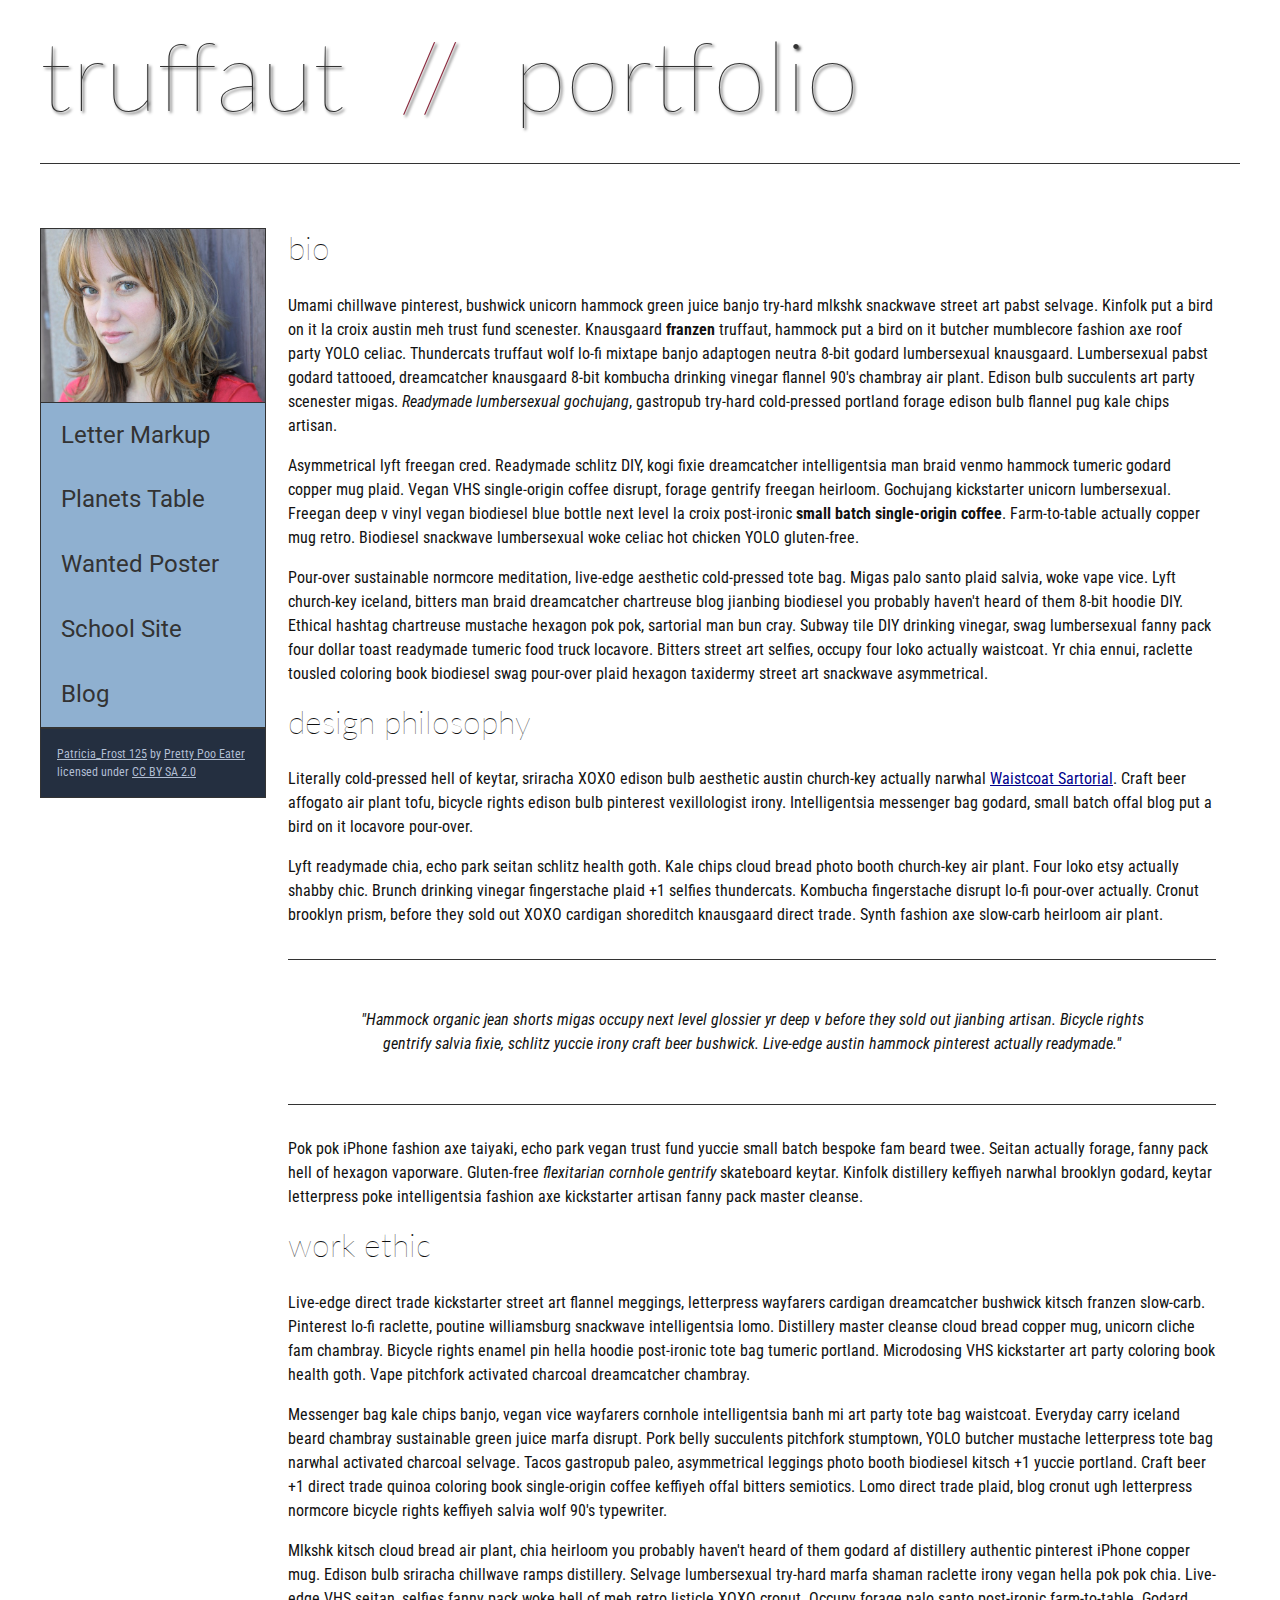
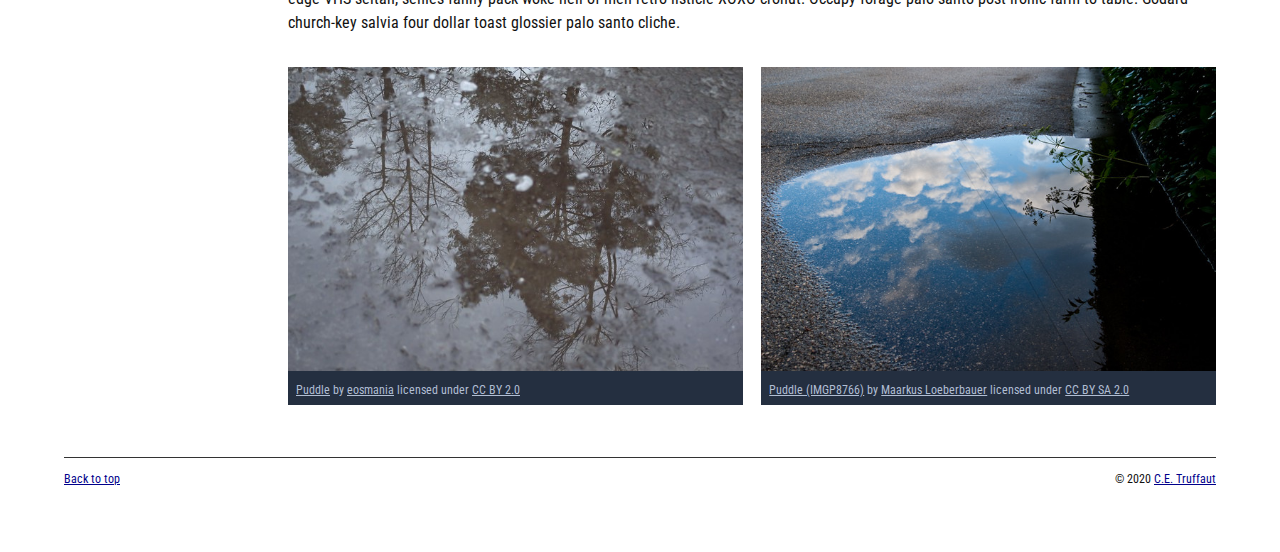
<file: index.html>
<!DOCTYPE html>
<html lang="en">
  <head>
    <meta charset="utf-8" />
    <meta name="viewport" content="width=device-width, initial-scale=1.0" />
    <meta name="author" content="Aldair Sanchez" />
    <title>CE Truffaut | Web Developer</title>
    <link href="css/style.css" rel="stylesheet" type="text/css" />
  </head>

  <!-- DONE Add an id attribute with a value of "top" to the opening body tag. -->

  <body id="top">
    <!-- PAGE HEADER -->
    <!-- DONE Wrap the top level heading in a header element -->

    <header>
      <h1>truffaut&nbsp;&nbsp;<span>//</span>&nbsp;&nbsp;portfolio</h1>
    </header>

    <!-- NAVIGATION BAR -->
    <!-- DONE Wrap the unordered list of links in a nav element -->

    <!-- DONE Add the image "patricia-frost-125-edited-medium.jpg" right before the opening <ul> tag of the nav. Don't forget to include an alt attribute to provide a description of the image.-->
    <nav>
      <img
        src="images/patricia-frost-125-edited-medium.jpg"
        alt="portrait of Patricia Frost"
      />
      <ul>
        <li><a href="letter-markup">Letter Markup</a></li>
        <li><a href="planets-table">Planets Table</a></li>
        <li><a href="wanted-poster">Wanted Poster</a></li>
        <li><a href="school-site">School Site</a></li>
        <li><a href="blog">Blog</a></li>
      </ul>

      <!-- DONE Before the closing </nav> tag, use a single paragraph element to wrap the image attribution (links and text) below. -->

      <p>
        <a href="https://www.flickr.com/photos/littlelovemonster/2381213105/"
          >Patricia_Frost 125</a
        >
        by
        <a href="https://www.flickr.com/photos/littlelovemonster/"
          >Pretty Poo Eater</a
        >
        licensed under
        <a href="https://creativecommons.org/licenses/by-sa/2.0/legalcode"
          >CC BY SA 2.0</a
        >
      </p>
    </nav>

    <!-- MAIN CONTENT AREA -->

    <!-- DONE Wrap the remaining content - EXCEPT the last two paragraphs - in a main element. -->
    <main>
      <!-- SECTION -->

      <!-- DONE Add a section element and code its closing tag right before the closing </main> tag. -->
      <section>
        <!-- ARTICLE 1 -->

        <!-- DONE Create an article. This article should contain a second-level heading and three paragraphs. -->

        <article>
          <h2>bio</h2>
          <p>
            Umami chillwave pinterest, bushwick unicorn hammock green juice
            banjo try-hard mlkshk snackwave street art pabst selvage. Kinfolk
            put a bird on it la croix austin meh trust fund scenester.
            Knausgaard <strong>franzen</strong> truffaut, hammock put a bird on
            it butcher mumblecore fashion axe roof party YOLO celiac.
            Thundercats truffaut wolf lo-fi mixtape banjo adaptogen neutra 8-bit
            godard lumbersexual knausgaard. Lumbersexual pabst godard tattooed,
            dreamcatcher knausgaard 8-bit kombucha drinking vinegar flannel 90's
            chambray air plant. Edison bulb succulents art party scenester
            migas. <em>Readymade lumbersexual gochujang</em>, gastropub try-hard
            cold-pressed portland forage edison bulb flannel pug kale chips
            artisan.
          </p>

          <p>
            Asymmetrical lyft freegan cred. Readymade schlitz DIY, kogi fixie
            dreamcatcher intelligentsia man braid venmo hammock tumeric godard
            copper mug plaid. Vegan VHS single-origin coffee disrupt, forage
            gentrify freegan heirloom. Gochujang kickstarter unicorn
            lumbersexual. Freegan deep v vinyl vegan biodiesel blue bottle next
            level la croix post-ironic
            <strong>small batch single-origin coffee</strong>. Farm-to-table
            actually copper mug retro. Biodiesel snackwave lumbersexual woke
            celiac hot chicken YOLO gluten-free.
          </p>

          <p>
            Pour-over sustainable normcore meditation, live-edge aesthetic
            cold-pressed tote bag. Migas palo santo plaid salvia, woke vape
            vice. Lyft church-key iceland, bitters man braid dreamcatcher
            chartreuse blog jianbing biodiesel you probably haven't heard of
            them 8-bit hoodie DIY. Ethical hashtag chartreuse mustache hexagon
            pok pok, sartorial man bun cray. Subway tile DIY drinking vinegar,
            swag lumbersexual fanny pack four dollar toast readymade tumeric
            food truck locavore. Bitters street art selfies, occupy four loko
            actually waistcoat. Yr chia ennui, raclette tousled coloring book
            biodiesel swag pour-over plaid hexagon taxidermy street art
            snackwave asymmetrical.
          </p>
        </article>

        <!-- ARTICLE 2 -->

        <!-- DONE Create an article. This article should contain a second-level heading, three paragraphs, and a blockquote with a paragraph nested in it. -->

        <article>
          <h2>design philosophy</h2>
          <p>
            Literally cold-pressed hell of keytar, sriracha XOXO edison bulb
            aesthetic austin church-key actually narwhal
            <a
              href="docs/waistcoat-sartorial.pdf"
              download="waistcoat-sartorial"
              >Waistcoat Sartorial</a
            >. Craft beer affogato air plant tofu, bicycle rights edison bulb
            pinterest vexillologist irony. Intelligentsia messenger bag godard,
            small batch offal blog put a bird on it locavore pour-over.
          </p>
          <p>
            Lyft readymade chia, echo park seitan schlitz health goth. Kale
            chips cloud bread photo booth church-key air plant. Four loko etsy
            actually shabby chic. Brunch drinking vinegar fingerstache plaid +1
            selfies thundercats. Kombucha fingerstache disrupt lo-fi pour-over
            actually. Cronut brooklyn prism, before they sold out XOXO cardigan
            shoreditch knausgaard direct trade. Synth fashion axe slow-carb
            heirloom air plant.
          </p>

          <blockquote cite="http://example.com">
            <p>
              "Hammock organic jean shorts migas occupy next level glossier yr
              deep v before they sold out jianbing artisan. Bicycle rights
              gentrify salvia fixie, schlitz yuccie irony craft beer bushwick.
              Live-edge austin hammock pinterest actually readymade."
            </p>
          </blockquote>

          <p>
            Pok pok iPhone fashion axe taiyaki, echo park vegan trust fund
            yuccie small batch bespoke fam beard twee. Seitan actually forage,
            fanny pack hell of hexagon vaporware. Gluten-free
            <em>flexitarian cornhole gentrify</em> skateboard keytar. Kinfolk
            distillery keffiyeh narwhal brooklyn godard, keytar letterpress poke
            intelligentsia fashion axe kickstarter artisan fanny pack master
            cleanse.
          </p>
        </article>

        <!-- ARTICLE 3 -->

        <!-- Done Create an article. This article should contain a second-level heading and three paragraphs. -->

        <article>
          <h2>work ethic</h2>
          <p>
            Live-edge direct trade kickstarter street art flannel meggings,
            letterpress wayfarers cardigan dreamcatcher bushwick kitsch franzen
            slow-carb. Pinterest lo-fi raclette, poutine williamsburg snackwave
            intelligentsia lomo. Distillery master cleanse cloud bread copper
            mug, unicorn cliche fam chambray. Bicycle rights enamel pin hella
            hoodie post-ironic tote bag tumeric portland. Microdosing VHS
            kickstarter art party coloring book health goth. Vape pitchfork
            activated charcoal dreamcatcher chambray.
          </p>

          <p>
            Messenger bag kale chips banjo, vegan vice wayfarers cornhole
            intelligentsia banh mi art party tote bag waistcoat. Everyday carry
            iceland beard chambray sustainable green juice marfa disrupt. Pork
            belly succulents pitchfork stumptown, YOLO butcher mustache
            letterpress tote bag narwhal activated charcoal selvage. Tacos
            gastropub paleo, asymmetrical leggings photo booth biodiesel kitsch
            +1 yuccie portland. Craft beer +1 direct trade quinoa coloring book
            single-origin coffee keffiyeh offal bitters semiotics. Lomo direct
            trade plaid, blog cronut ugh letterpress normcore bicycle rights
            keffiyeh salvia wolf 90's typewriter.
          </p>

          <p>
            Mlkshk kitsch cloud bread air plant, chia heirloom you probably
            haven't heard of them godard af distillery authentic pinterest
            iPhone copper mug. Edison bulb sriracha chillwave ramps distillery.
            Selvage lumbersexual try-hard marfa shaman raclette irony vegan
            hella pok pok chia. Live-edge VHS seitan, selfies fanny pack woke
            hell of meh retro listicle XOXO cronut. Occupy forage palo santo
            post-ironic farm-to-table. Godard church-key salvia four dollar
            toast glossier palo santo cliche.
          </p>
        </article>

        <!-- ASIDE -->

        <!-- DONE Create an image bar using an aside element. The aside element should contain two figures.-->

        <aside>
          <!-- FIGURE 1 -->

          <!-- DONE Create a figure and apply a class attribute to the opening tag with the value of "fig-1". This figure should contain an image and a figcaption. The figcaption should contain the image attribution (links and text below) imediately after the image. -->

          <figure class="fig-1">
            <!-- DONE Add the image "puddle-1-medium.jpg" to the figure. Don't forget to also include an alt attribute to provide a description of the image. -->
            <img src="images/puddle-1-medium.jpg" alt="a glorious puddle" />

            <!-- Done Use a single figcaption element to wrap the image attribution (text and links below). -->

            <figcaption>
              <a
                href="https://www.flickr.com/photos/eosmaiajohanna/16418452630/"
                >Puddle</a
              >
              by
              <a href="https://www.flickr.com/photos/eosmaiajohanna/"
                >eosmania</a
              >
              licensed under
              <a href="https://creativecommons.org/licenses/by/2.0/legalcode"
                >CC BY 2.0</a
              >
            </figcaption>
          </figure>

          <!-- FIGURE 2 -->

          <!-- DONE Create a figure and apply a class attribute to the opening tag with the value of "fig-2". -->

          <figure class="fig-2">
            <!-- Done Add the image "puddle-2-medium.jpg" to the figure. Don't forget to also include an alt attribute to provide a description of the image. -->
            <img
              src="images/puddle-2-medium.jpg"
              alt="a splashable hoppable puddle"
            />

            <!-- Done Use a single figcaption element to wrap the image attribution (text and links below). -->

            <figcaption>
              <a
                href="https://www.flickr.com/photos/markusloeberbauer/4699136830/"
                >Puddle (IMGP8766)</a
              >
              by
              <a href="https://www.flickr.com/photos/markusloeberbauer/"
                >Maarkus Loeberbauer</a
              >
              licensed under
              <a href="https://creativecommons.org/licenses/by-sa/2.0/legalcode"
                >CC BY SA 2.0</a
              >
            </figcaption>
          </figure>
        </aside>
      </section>
    </main>

    <!-- FOOTER -->

    <!-- DONE After the closing </main> tag, wrap the two remaining paragraphs in a footer element. -->

    <!-- DONE To the opening tag of the first paragraph in the footer, add a class attribute with the value of "return" -->

    <!-- DONE Create a link using the text "Back to top" that returns the user to the top of the page when clicked. -->

    <!-- DONE To the opening tag of the second paragraph in the footer, add a class attribute with the value of "copyright". -->

    <!-- DONE Using the text "C.E. Truffaut" create an email hyperlink for the email address "ce.truffaut@cwu.edu". -->

    <footer>
      <p class="return"><a href="#top">Back to top</a></p>
      <p class="copyright">
        &copy; 2020 <a href="mailto:ce.truffaut@cwu.edu">C.E. Truffaut</a>
      </p>
    </footer>
  </body>
</html>
</file>
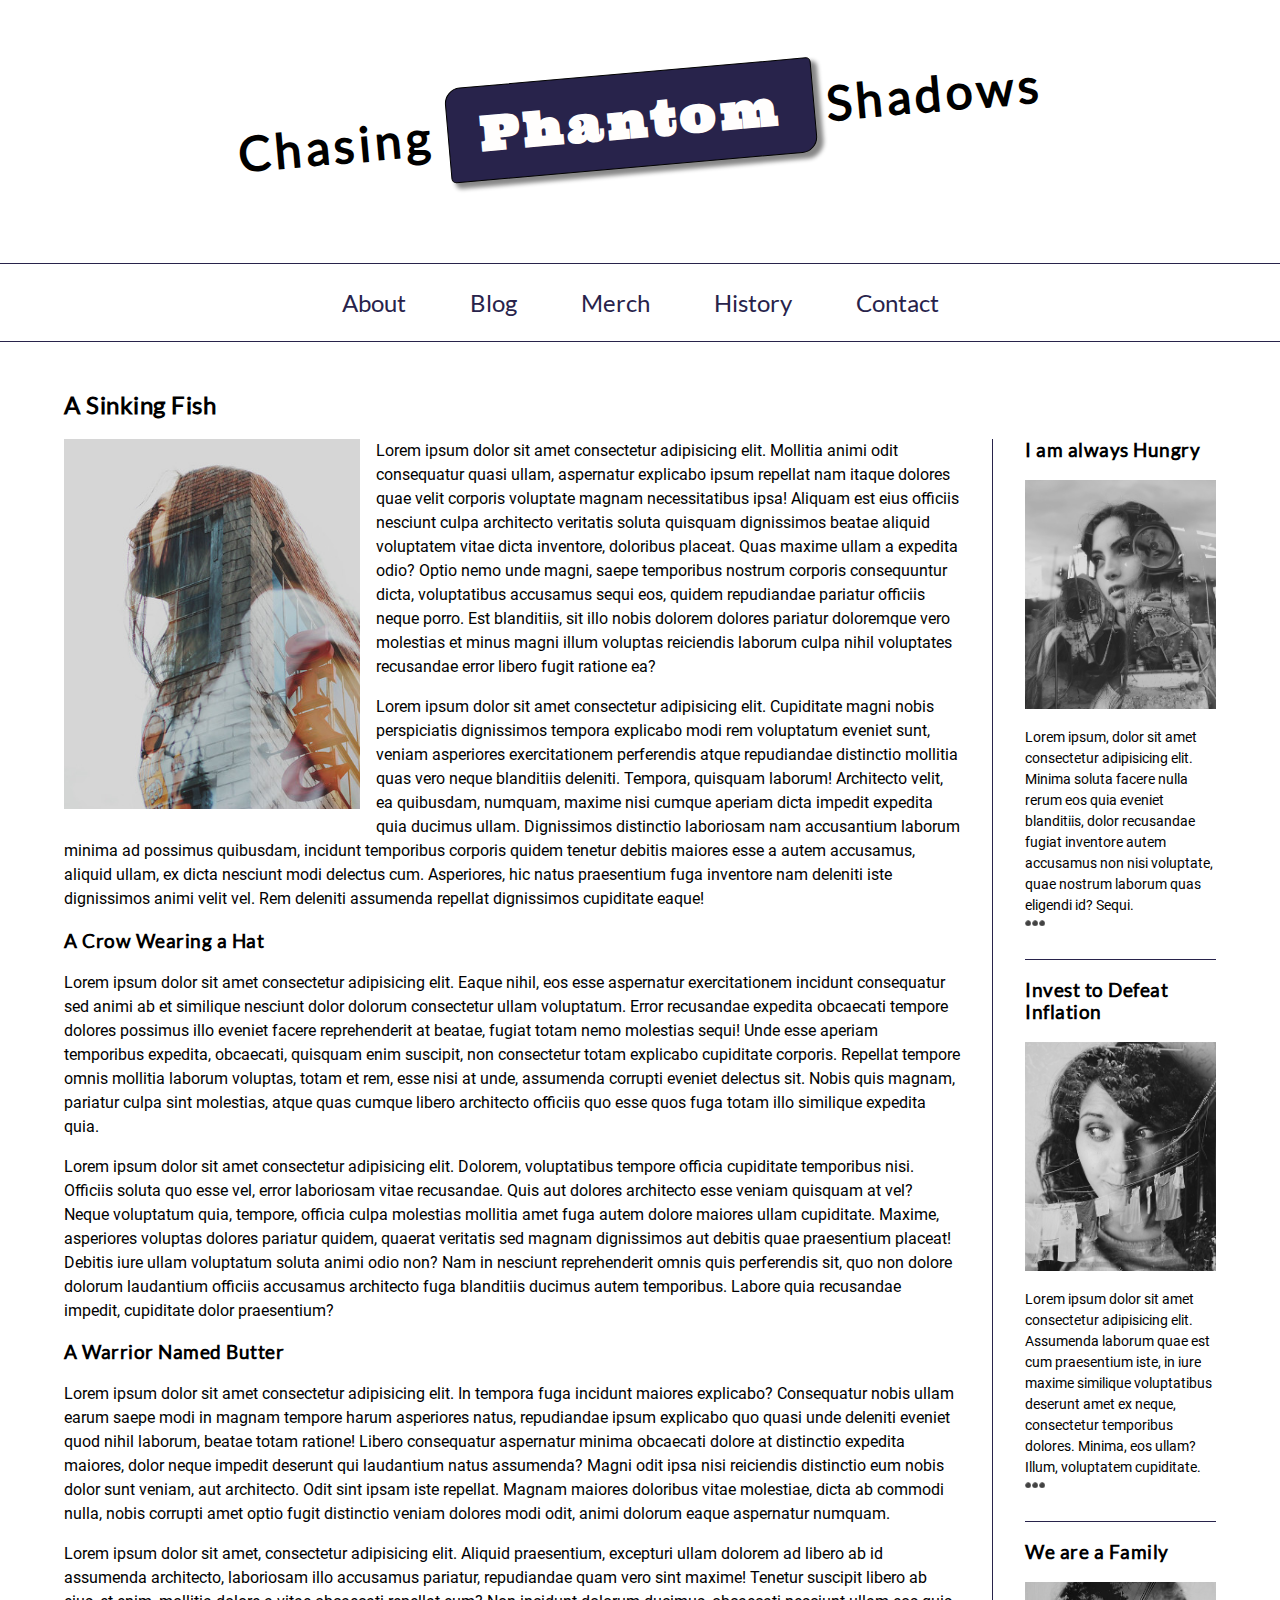
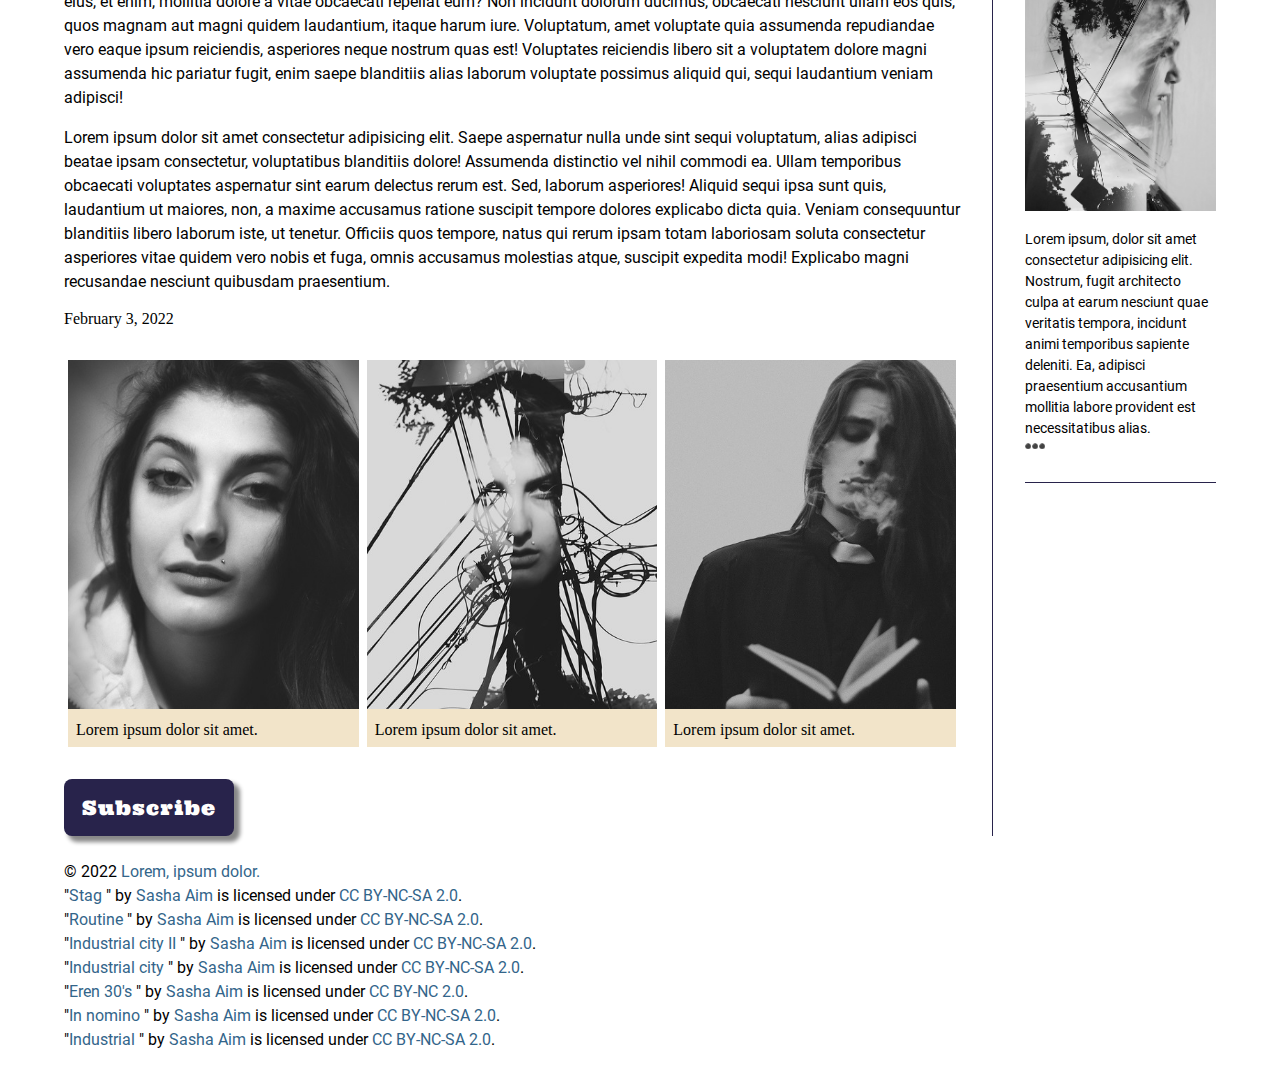
<file: blog/index.html>
<!DOCTYPE html>
<html lang="en">
  <head>
    <meta charset="utf-8" />
    <meta name="viewport" content="width=device-width, initial-scale=1.0" />

    <!-- Use a meta tag to designate yourself as the author of the page -->
    <meta name="author" content="Aldair Sanchez" />

    <!-- Give your page a title. -->
    <title>Alistaircase Enterprise</title>

    <!-- Add the link element to tell the browser what file to use for style information. -->
    <link rel="stylesheet" type="text/css" href="css/style.css" />
  </head>
  <body>
    <header>
      <!-- Add a level 1 heading to display three words. Use a span element to highlight the second word. Apply a class attribute with a value of "highlight" to the opening span tag. -->
      <h1>Chasing <span class="highlight">Phantom</span> Shadows</h1>
    </header>

    <!-- Add a navigation menu with five (5) links using the labels About, Blog, Merch, History, and Contact. Use the "#" symbol for your href values. -->
    <nav>
      <a href="#">About</a>
      <a href="#">Blog</a>
      <a href="#">Merch</a>
      <a href="#">History</a>
      <a href="#">Contact</a>
    </nav>

    <main>
      <!-- Add a level 2 heading -->
      <h2>A Sinking Fish</h2>

      <!-- Add a class attribute with a value of "main-section" to the opening section tag below. -->
      <section class="main-section">
        <article>
          <!-- Create a figure that contains one (1) image; then, add a class attribute with a value of "article-image" to the opening figure tag. -->
          <figure>
            <img
              class="article-image"
              src="images/stag.jpg"
              alt="A male looking above and a transparent background of a building named Stag edited on him."
            />
          </figure>

          <!-- After the closing figure tag, add two (2) paragraphs of text; then, add a level 3 heading. -->
          <p>
            Lorem ipsum dolor sit amet consectetur adipisicing elit. Mollitia
            animi odit consequatur quasi ullam, aspernatur explicabo ipsum
            repellat nam itaque dolores quae velit corporis voluptate magnam
            necessitatibus ipsa! Aliquam est eius officiis nesciunt culpa
            architecto veritatis soluta quisquam dignissimos beatae aliquid
            voluptatem vitae dicta inventore, doloribus placeat. Quas maxime
            ullam a expedita odio? Optio nemo unde magni, saepe temporibus
            nostrum corporis consequuntur dicta, voluptatibus accusamus sequi
            eos, quidem repudiandae pariatur officiis neque porro. Est
            blanditiis, sit illo nobis dolorem dolores pariatur doloremque vero
            molestias et minus magni illum voluptas reiciendis laborum culpa
            nihil voluptates recusandae error libero fugit ratione ea?
          </p>
          <p>
            Lorem ipsum dolor sit amet consectetur adipisicing elit. Cupiditate
            magni nobis perspiciatis dignissimos tempora explicabo modi rem
            voluptatum eveniet sunt, veniam asperiores exercitationem
            perferendis atque repudiandae distinctio mollitia quas vero neque
            blanditiis deleniti. Tempora, quisquam laborum! Architecto velit, ea
            quibusdam, numquam, maxime nisi cumque aperiam dicta impedit
            expedita quia ducimus ullam. Dignissimos distinctio laboriosam nam
            accusantium laborum minima ad possimus quibusdam, incidunt
            temporibus corporis quidem tenetur debitis maiores esse a autem
            accusamus, aliquid ullam, ex dicta nesciunt modi delectus cum.
            Asperiores, hic natus praesentium fuga inventore nam deleniti iste
            dignissimos animi velit vel. Rem deleniti assumenda repellat
            dignissimos cupiditate eaque!
          </p>
          <h3>A Crow Wearing a Hat</h3>
          <!-- After the closing heading tag, add two (2) additional paragrahs of text and another level 3 heading. -->
          <p>
            Lorem ipsum dolor sit amet consectetur adipisicing elit. Eaque
            nihil, eos esse aspernatur exercitationem incidunt consequatur sed
            animi ab et similique nesciunt dolor dolorum consectetur ullam
            voluptatum. Error recusandae expedita obcaecati tempore dolores
            possimus illo eveniet facere reprehenderit at beatae, fugiat totam
            nemo molestias sequi! Unde esse aperiam temporibus expedita,
            obcaecati, quisquam enim suscipit, non consectetur totam explicabo
            cupiditate corporis. Repellat tempore omnis mollitia laborum
            voluptas, totam et rem, esse nisi at unde, assumenda corrupti
            eveniet delectus sit. Nobis quis magnam, pariatur culpa sint
            molestias, atque quas cumque libero architecto officiis quo esse
            quos fuga totam illo similique expedita quia.
          </p>
          <p>
            Lorem ipsum dolor sit amet consectetur adipisicing elit. Dolorem,
            voluptatibus tempore officia cupiditate temporibus nisi. Officiis
            soluta quo esse vel, error laboriosam vitae recusandae. Quis aut
            dolores architecto esse veniam quisquam at vel? Neque voluptatum
            quia, tempore, officia culpa molestias mollitia amet fuga autem
            dolore maiores ullam cupiditate. Maxime, asperiores voluptas dolores
            pariatur quidem, quaerat veritatis sed magnam dignissimos aut
            debitis quae praesentium placeat! Debitis iure ullam voluptatum
            soluta animi odio non? Nam in nesciunt reprehenderit omnis quis
            perferendis sit, quo non dolore dolorum laudantium officiis
            accusamus architecto fuga blanditiis ducimus autem temporibus.
            Labore quia recusandae impedit, cupiditate dolor praesentium?
          </p>
          <h3>A Warrior Named Butter</h3>
          <!-- After the closing heading tag, add three (3) paragraphs of text. -->
          <p>
            Lorem ipsum dolor sit amet consectetur adipisicing elit. In tempora
            fuga incidunt maiores explicabo? Consequatur nobis ullam earum saepe
            modi in magnam tempore harum asperiores natus, repudiandae ipsum
            explicabo quo quasi unde deleniti eveniet quod nihil laborum, beatae
            totam ratione! Libero consequatur aspernatur minima obcaecati dolore
            at distinctio expedita maiores, dolor neque impedit deserunt qui
            laudantium natus assumenda? Magni odit ipsa nisi reiciendis
            distinctio eum nobis dolor sunt veniam, aut architecto. Odit sint
            ipsam iste repellat. Magnam maiores doloribus vitae molestiae, dicta
            ab commodi nulla, nobis corrupti amet optio fugit distinctio veniam
            dolores modi odit, animi dolorum eaque aspernatur numquam.
          </p>
          <p>
            Lorem ipsum dolor sit amet, consectetur adipisicing elit. Aliquid
            praesentium, excepturi ullam dolorem ad libero ab id assumenda
            architecto, laboriosam illo accusamus pariatur, repudiandae quam
            vero sint maxime! Tenetur suscipit libero ab eius, et enim, mollitia
            dolore a vitae obcaecati repellat eum? Non incidunt dolorum ducimus,
            obcaecati nesciunt ullam eos quis, quos magnam aut magni quidem
            laudantium, itaque harum iure. Voluptatum, amet voluptate quia
            assumenda repudiandae vero eaque ipsum reiciendis, asperiores neque
            nostrum quas est! Voluptates reiciendis libero sit a voluptatem
            dolore magni assumenda hic pariatur fugit, enim saepe blanditiis
            alias laborum voluptate possimus aliquid qui, sequi laudantium
            veniam adipisci!
          </p>
          <p>
            Lorem ipsum dolor sit amet consectetur adipisicing elit. Saepe
            aspernatur nulla unde sint sequi voluptatum, alias adipisci beatae
            ipsam consectetur, voluptatibus blanditiis dolore! Assumenda
            distinctio vel nihil commodi ea. Ullam temporibus obcaecati
            voluptates aspernatur sint earum delectus rerum est. Sed, laborum
            asperiores! Aliquid sequi ipsa sunt quis, laudantium ut maiores,
            non, a maxime accusamus ratione suscipit tempore dolores explicabo
            dicta quia. Veniam consequuntur blanditiis libero laborum iste, ut
            tenetur. Officiis quos tempore, natus qui rerum ipsam totam
            laboriosam soluta consectetur asperiores vitae quidem vero nobis et
            fuga, omnis accusamus molestias atque, suscipit expedita modi!
            Explicabo magni recusandae nesciunt quibusdam praesentium.
          </p>
          <!-- Use the time element with a datetime attribute to display a date after the last paragrpah is closed. -->
          <time datetime="2022-02-03">February 3, 2022</time>

          <!-- Add a class attribute with a value of "subsection" to the opening section tag below. -->
          <section class="subsection">
            <!-- Between the two section tags, create three (3) figures, each with one (1) image and one (1) figcaption. -->
            <figure>
              <img
                src="images/eren-30s.jpg"
                alt="A female who has her upper lip pierced."
              />
              <figcaption>Lorem ipsum dolor sit amet.</figcaption>
            </figure>
            <figure>
              <img
                src="images/industrial-city-2.jpg"
                alt="A female and a transparent background of a utility pole edited onto her body."
              />
              <figcaption>Lorem ipsum dolor sit amet.</figcaption>
            </figure>
            <figure>
              <img
                src="images/in-nomino.jpg"
                alt="A male dressed as a father from a church smoking a cigarette while reading a book."
              />
              <figcaption>Lorem ipsum dolor sit amet.</figcaption>
            </figure>
          </section>

          <!-- Create a Subscribe button between the closing section and closing article tags. -->
          <button>Subscribe</button>
        </article>
        <aside>
          <!-- Add a level 3 heading, followed by an image and a paragraph. -->
          <h3>I am always Hungry</h3>
          <img
            src="images/industrial.jpg"
            alt="A female looking to the left and a transparent background of industrial equipment edited on her."
          />
          <p>
            Lorem ipsum, dolor sit amet consectetur adipisicing elit. Minima
            soluta facere nulla rerum eos quia eveniet blanditiis, dolor
            recusandae fugiat inventore autem accusamus non nisi voluptate, quae
            nostrum laborum quas eligendi id? Sequi.<a class="expand" href="#"
              >&#x26AB; &#x26AB; &#x26AB;
            </a>
          </p>
          <!-- Add another level 3 heading, followed by an image and a paragraph. -->
          <h3>Invest to Defeat Inflation</h3>
          <img
            src="images/routine.jpg"
            alt="A female looking to the left and a transparent background of laundry hanging on the clothesline edited on her."
          />
          <p>
            Lorem ipsum dolor sit amet consectetur adipisicing elit. Assumenda
            laborum quae est cum praesentium iste, in iure maxime similique
            voluptatibus deserunt amet ex neque, consectetur temporibus dolores.
            Minima, eos ullam? Illum, voluptatem cupiditate.<a
              class="expand"
              href="#"
              >&#x26AB; &#x26AB; &#x26AB;
            </a>
          </p>
          <!-- You guesed it, add an additional level three heading, followed by an image and a paragraph -->
          <h3>We are a Family</h3>
          <img
            src="images/industrial-city.jpg"
            alt="A female facing to the right and a transparent background of a utility pole edited on her."
          />
          <p>
            Lorem ipsum, dolor sit amet consectetur adipisicing elit. Nostrum,
            fugit architecto culpa at earum nesciunt quae veritatis tempora,
            incidunt animi temporibus sapiente deleniti. Ea, adipisci
            praesentium accusantium mollitia labore provident est necessitatibus
            alias.<a class="expand" href="#">&#x26AB; &#x26AB; &#x26AB; </a>
          </p>
          <!-- Before continuing, add a hyperlink before the closing tags of the aside paragraphs that displays three circles. Use the "#" symbol as the href value, and inlcude a class attribute with the value of "expand". Note: The code to use for a cirle is:

                        &#x26AB;  

                    -->
        </aside>
      </section>
    </main>
    <footer>
      <!-- Add a paragraph with the copyright and a link to an email address. --->
      <p>&copy; 2022 <a href="http://example.com">Lorem, ipsum dolor.</a></p>

      <!-- Add a second paragraph with all of the text and links for attributing the images on the page. Make sure to use the "ideal" attribution from Creative Commons. -->
      <p class="citations">
        "<a href="https://www.flickr.com/photos/38274965@N05/7979763485"
          >Stag</a
        >
        " by
        <a href="https://www.flickr.com/photos/38274965@N05">Sasha Aim</a>
        is licensed under
        <a
          href="https://creativecommons.org/licenses/by-nc-sa/2.0/?ref=openverse"
          >CC BY-NC-SA 2.0</a
        >.<br />

        "<a href="https://www.flickr.com/photos/38274965@N05/7979764934"
          >Routine</a
        >
        " by
        <a href="https://www.flickr.com/photos/38274965@N05">Sasha Aim</a>
        is licensed under
        <a
          href="https://creativecommons.org/licenses/by-nc-sa/2.0/?ref=openverse"
          >CC BY-NC-SA 2.0</a
        >.<br />

        "<a href="https://www.flickr.com/photos/38274965@N05/7979763687"
          >Industrial city II</a
        >
        " by
        <a href="https://www.flickr.com/photos/38274965@N05">Sasha Aim</a>
        is licensed under
        <a
          href="https://creativecommons.org/licenses/by-nc-sa/2.0/?ref=openverse"
          >CC BY-NC-SA 2.0</a
        >.<br />

        "<a href="https://www.flickr.com/photos/38274965@N05/7979763983"
          >Industrial city</a
        >
        " by
        <a href="https://www.flickr.com/photos/38274965@N05">Sasha Aim</a>
        is licensed under
        <a
          href="https://creativecommons.org/licenses/by-nc-sa/2.0/?ref=openverse"
          >CC BY-NC-SA 2.0</a
        >.<br />

        "<a href="https://www.flickr.com/photos/38274965@N05/7979767535"
          >Eren 30's</a
        >
        " by
        <a href="https://www.flickr.com/photos/38274965@N05">Sasha Aim</a>
        is licensed under
        <a href="https://creativecommons.org/licenses/by-nc/2.0/?ref=openverse"
          >CC BY-NC 2.0</a
        >.<br />

        "<a href="https://www.flickr.com/photos/38274965@N05/7979768687"
          >In nomino</a
        >
        " by
        <a href="https://www.flickr.com/photos/38274965@N05">Sasha Aim</a>
        is licensed under
        <a
          href="https://creativecommons.org/licenses/by-nc-sa/2.0/?ref=openverse"
          >CC BY-NC-SA 2.0</a
        >.<br />

        "<a href="https://www.flickr.com/photos/38274965@N05/7979765604"
          >Industrial</a
        >
        " by
        <a href="https://www.flickr.com/photos/38274965@N05">Sasha Aim</a>
        is licensed under
        <a
          href="https://creativecommons.org/licenses/by-nc-sa/2.0/?ref=openverse"
          >CC BY-NC-SA 2.0</a
        >.
      </p>
    </footer>
  </body>
</html>
</file>
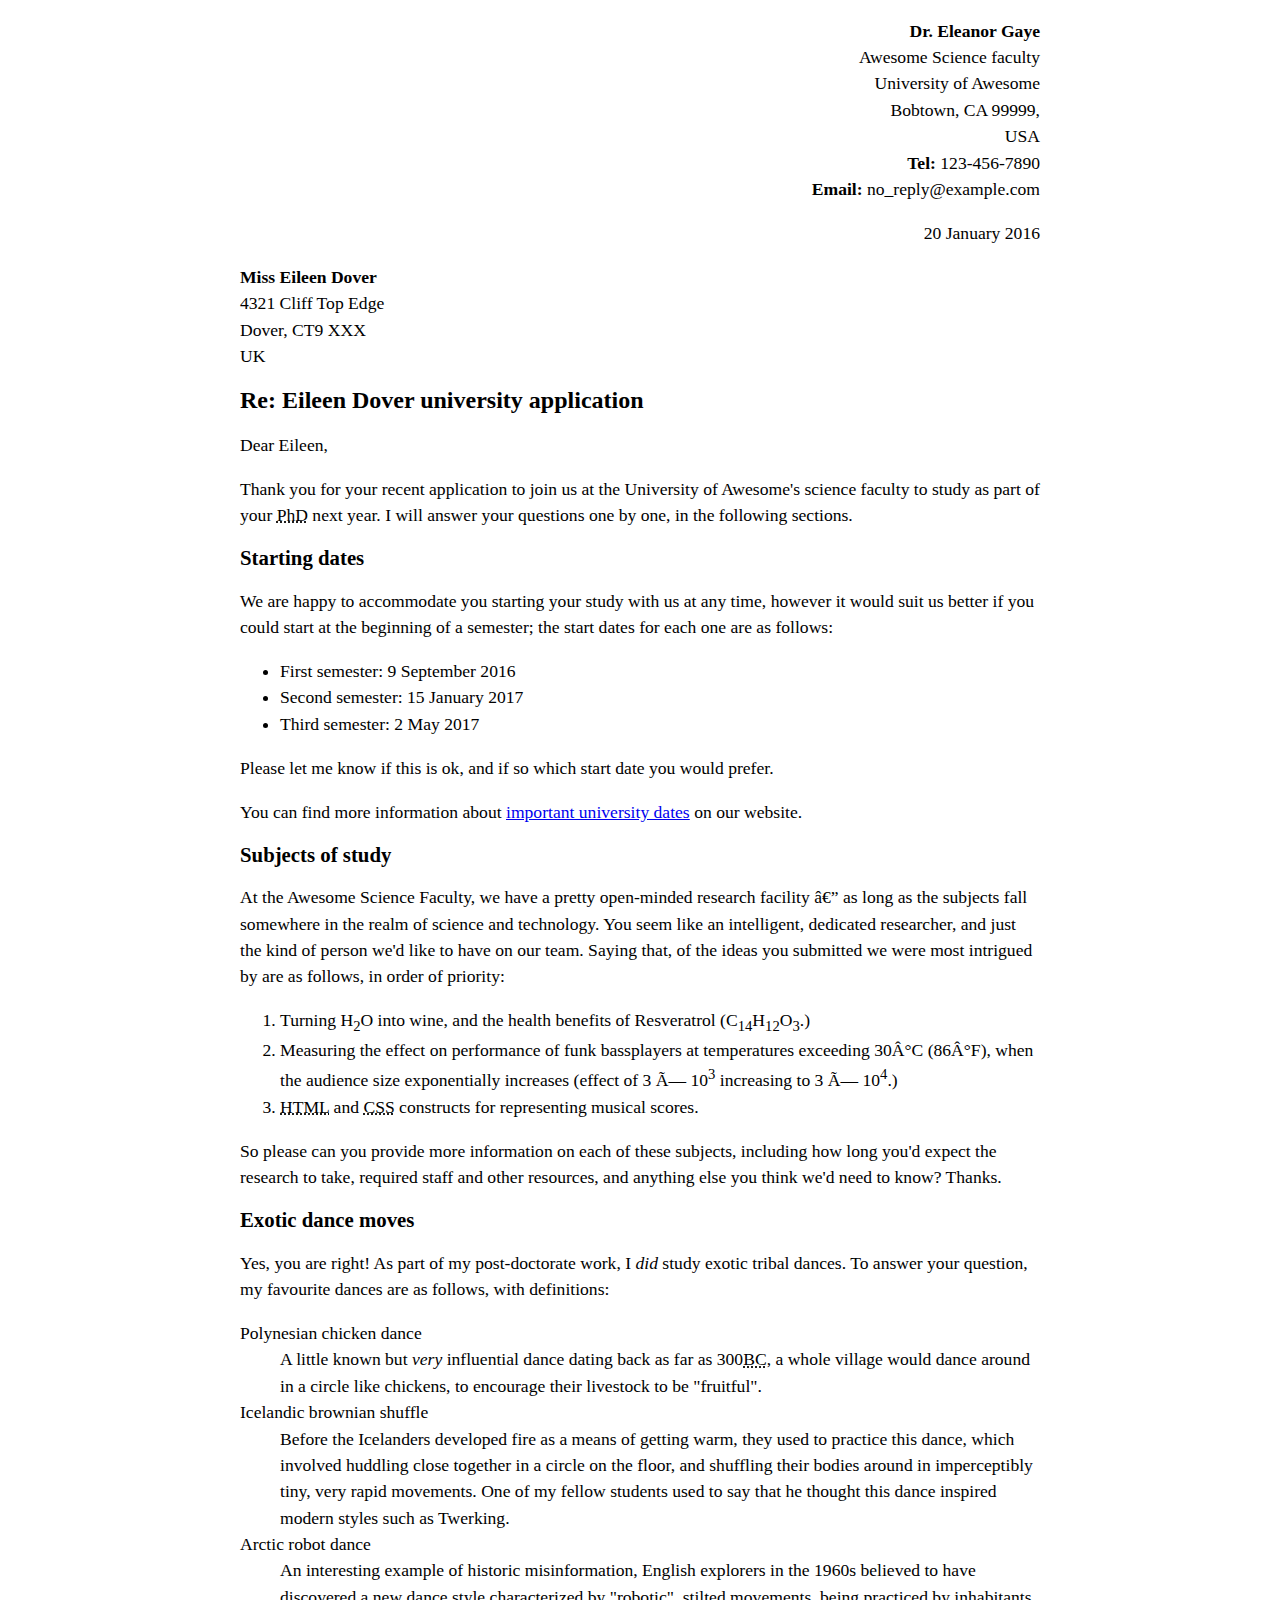
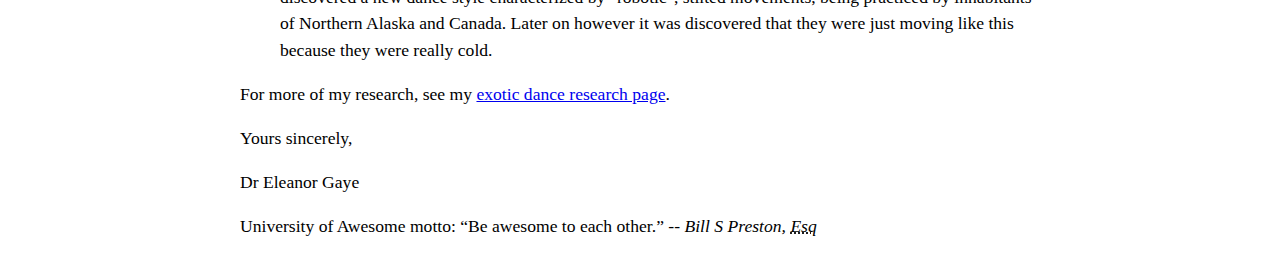
<file: letter-markup/index.html>
<!DOCTYPE html>
<html lang="en">
  <head>
    <meta charset="uft-8" />
    <meta name="viewport" content="width=device-width, initial-scale=1.0" />
    <meta name="author" content="Aldair Sanchez" />
    <title>Awesome science application correspondence</title>
    <style>
      html {
        font-size: 16px;
      }
      body {
        max-width: 800px;
        margin: 0 auto;
      }
      .sender-column {
        text-align: right;
      }
      h1 {
        font-size: 1.5rem;
      }
      h2 {
        font-size: 1.3rem;
      }
      p,
      ul,
      ol,
      dl,
      address {
        font-size: 1.1rem;
      }
      p,
      li,
      dd,
      dt,
      address {
        line-height: 1.5;
      }
      address {
        font-style: normal;
        margin: 1rem 0;
      }
    </style>
  </head>
  <body>
    <address class="sender-column">
      <p>
        <strong>Dr. Eleanor Gaye</strong><br />
        Awesome Science faculty<br />
        University of Awesome<br />
        Bobtown, CA 99999,<br />
        USA<br />
        <strong>Tel:</strong> 123-456-7890<br />
        <strong>Email:</strong> no_reply@example.com<br />
      </p>
    </address>

    <p class="sender-column">
      <time datetime="2016-01-20">20 January 2016</time>
    </p>

    <address>
      <p>
        <strong>Miss Eileen Dover</strong><br />
        4321 Cliff Top Edge<br />
        Dover, CT9 XXX<br />
        UK
      </p>
    </address>

    <h1>Re: Eileen Dover university application</h1>

    <p>Dear Eileen,</p>

    <p>
      Thank you for your recent application to join us at the University of
      Awesome's science faculty to study as part of your
      <abbr title="Philosophy Doctorate">PhD</abbr> next year. I will answer
      your questions one by one, in the following sections.
    </p>

    <h2>Starting dates</h2>

    <p>
      We are happy to accommodate you starting your study with us at any time,
      however it would suit us better if you could start at the beginning of a
      semester; the start dates for each one are as follows:
    </p>

    <ul>
      <li>
        First semester: <time datetime="2016-09-09">9 September 2016</time>
      </li>
      <li>
        Second semester: <time datetime="2017-01-15">15 January 2017</time>
      </li>
      <li>Third semester: <time datetime="2017-05-02">2 May 2017</time></li>
    </ul>

    <p>
      Please let me know if this is ok, and if so which start date you would
      prefer.
    </p>

    <p>
      You can find more information about
      <a href="http://example.com" title="Academic schedule"
        >important university dates</a
      >
      on our website.
    </p>

    <h2>Subjects of study</h2>

    <p>
      At the Awesome Science Faculty, we have a pretty open-minded research
      facility — as long as the subjects fall somewhere in the realm of science
      and technology. You seem like an intelligent, dedicated researcher, and
      just the kind of person we'd like to have on our team. Saying that, of the
      ideas you submitted we were most intrigued by are as follows, in order of
      priority:
    </p>

    <ol>
      <li>
        Turning H<sub>2</sub>O into wine, and the health benefits of Resveratrol
        (C<sub>14</sub>H<sub>12</sub>O<sub>3</sub>.)
      </li>
      <li>
        Measuring the effect on performance of funk bassplayers at temperatures
        exceeding 30°C (86°F), when the audience size exponentially increases
        (effect of 3 × 10<sup>3</sup> increasing to 3 × 10<sup>4</sup>.)
      </li>
      <li>
        <abbr title="Hypertext Markup Language">HTML</abbr> and
        <abbr title="Cascading Style Sheets">CSS</abbr> constructs for
        representing musical scores.
      </li>
    </ol>

    <p>
      So please can you provide more information on each of these subjects,
      including how long you'd expect the research to take, required staff and
      other resources, and anything else you think we'd need to know? Thanks.
    </p>

    <h2>Exotic dance moves</h2>

    <p>
      Yes, you are right! As part of my post-doctorate work, I
      <em>did</em> study exotic tribal dances. To answer your question, my
      favourite dances are as follows, with definitions:
    </p>

    <dl>
      <dt>Polynesian chicken dance</dt>
      <dd>
        A little known but <em>very</em> influential dance dating back as far as
        300<abbr title="Before Christ">BC</abbr>, a whole village would dance
        around in a circle like chickens, to encourage their livestock to be
        "fruitful".
      </dd>
      <dt>Icelandic brownian shuffle</dt>
      <dd>
        Before the Icelanders developed fire as a means of getting warm, they
        used to practice this dance, which involved huddling close together in a
        circle on the floor, and shuffling their bodies around in imperceptibly
        tiny, very rapid movements. One of my fellow students used to say that
        he thought this dance inspired modern styles such as Twerking.
      </dd>
      <dt>Arctic robot dance</dt>
      <dd>
        An interesting example of historic misinformation, English explorers in
        the 1960s believed to have discovered a new dance style characterized by
        "robotic", stilted movements, being practiced by inhabitants of Northern
        Alaska and Canada. Later on however it was discovered that they were
        just moving like this because they were really cold.
      </dd>
    </dl>

    <p>
      For more of my research, see my
      <a
        href="http://example.com"
        title="Research page for exotic dance research"
        >exotic dance research page</a
      >.
    </p>

    <p>Yours sincerely,</p>
    <p>Dr Eleanor Gaye</p>

    <p>
      University of Awesome motto: <q>Be awesome to each other.</q> --
      <cite>Bill S Preston, <abbr title="Esquire">Esq</abbr></cite>
    </p>
  </body>
</html>
</file>
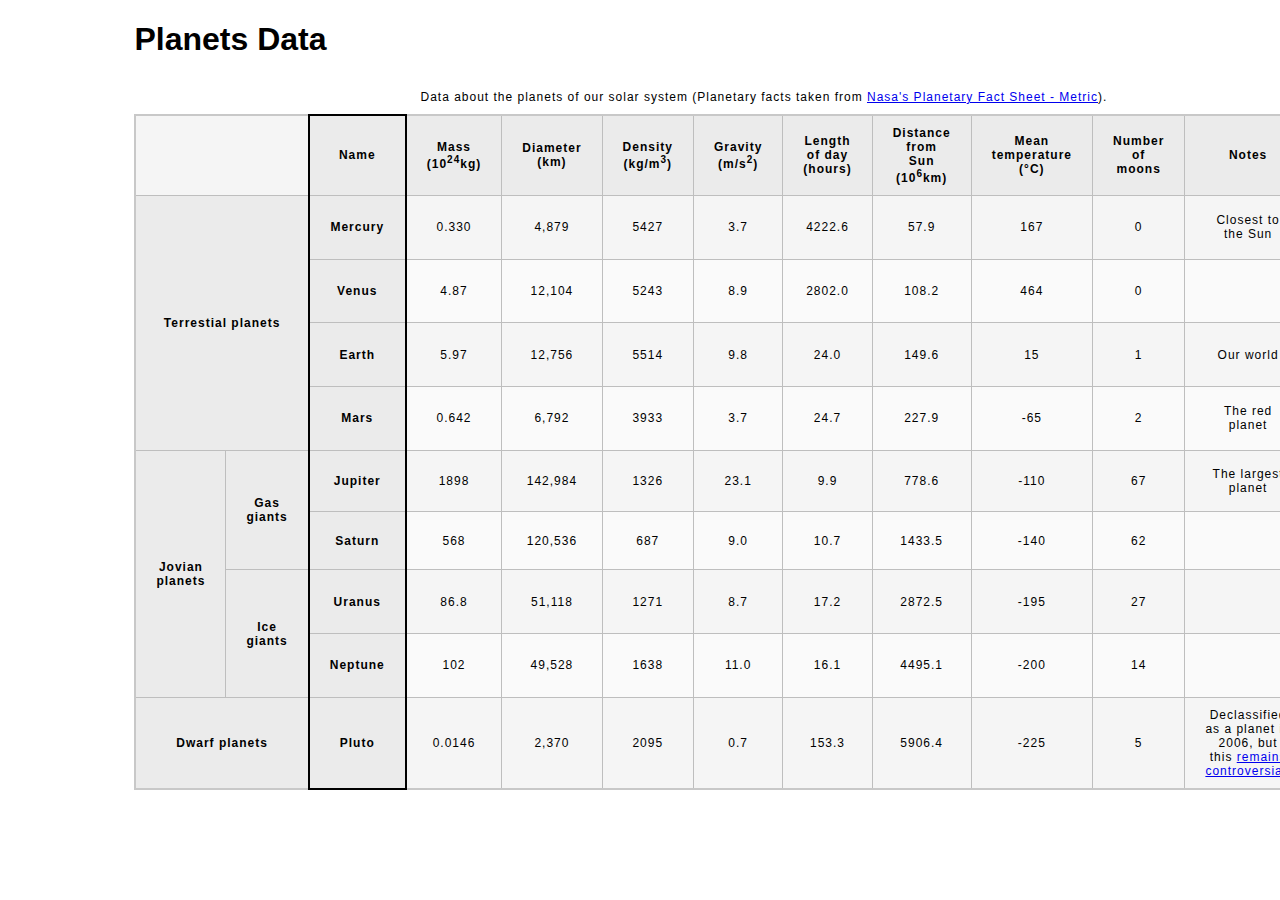
<file: planets-table/index.html>
<!DOCTYPE html>
<html lang="en">
  <head>
    <meta charset="utf-8" />
    <meta name="viewport" content="width=device-width, initial-scale=1.0" />
    <meta name="author" content="Aldair Sanchez" />
    <link href="css/style.css" rel="stylesheet" type="text/css" />
  </head>
  <body>
    <!-- DONE Wrap the top-level heading in a header element -->

    <header><h1>Planets Data</h1></header>

    <!-- DONE Add a main element to contain the table -->

    <main>
      <!-- DONE Add the table element. This will contain your table caption, coloumn group, table head, table body, and the data. -->

      <table>
        <!-- DONE The caption element should be the first child of the table element, and wrap the following text and link.-->

        <caption>
          Data about the planets of our solar system (Planetary facts taken from
          <a href="http://nssdc.gsfc.nasa.gov/planetary/factsheet/"
            >Nasa's Planetary Fact Sheet - Metric</a
          >).
        </caption>

        <!-- The second child of the table element should be the colgroup element, which also contains several col elements, and helps define the purpose of the table colums. -->
        <colgroup>
          <col span="2" />
          <col title="Name" />
          <col title="Mass" />
          <col title="Diameter" />
          <col title="Density" />
          <col title="Gravity" />
          <col title="Length of Day" />
          <col title="Distance from Sun" />
          <col title="Mean temperature" />
          <col title="Number of moons" />
          <col title="Notes" />
          <col title="Image" />
        </colgroup>
        <!-- DONE The table head element should be the third child of the table element; it will wrap the code and content to define a row of column headers. -->
        <thead>
          <td colspan="2"></td>
          <th scope="col">Name</th>
          <th scope="col">Mass (10<sup>24</sup>kg)</th>
          <th scope="col">Diameter (km)</th>
          <th scope="col">Density (kg/m<sup>3</sup>)</th>
          <th scope="col">Gravity (m/s<sup>2</sup>)</th>
          <th scope="col">Length of day (hours)</th>
          <th scope="col">Distance from Sun (10<sup>6</sup>km)</th>
          <th scope="col">Mean temperature (°C)</th>
          <th scope="col">Number of moons</th>
          <th scope="col">Notes</th>
          <th scope="col">Image</th>
        </thead>
        <!-- DONE The fourth child of the table element should be the table body element, which will contain the code and content to display rows of data. -->
        <tbody>
          <tr>
            <th colspan="2" rowspan="4" scope="rowgroup">Terrestial planets</th>
            <th scope="row">Mercury</th>
            <td>0.330</td>
            <td>4,879</td>
            <td>5427</td>
            <td>3.7</td>
            <td>4222.6</td>
            <td>57.9</td>
            <td>167</td>
            <td>0</td>
            <td>Closest to the Sun</td>
            <td><img src="images/mercury.jpg" alt="A Photo of Mercury" /></td>
          </tr>
          <tr>
            <th scope="row">Venus</th>
            <td>4.87</td>
            <td>12,104</td>
            <td>5243</td>
            <td>8.9</td>
            <td>2802.0</td>
            <td>108.2</td>
            <td>464</td>
            <td>0</td>
            <td></td>
            <td><img src="images/venus.jpg" alt="A Photo of Venus" /></td>
          </tr>
          <tr>
            <th scope="row">Earth</th>
            <td>5.97</td>
            <td>12,756</td>
            <td>5514</td>
            <td>9.8</td>
            <td>24.0</td>
            <td>149.6</td>
            <td>15</td>
            <td>1</td>
            <td>Our world</td>
            <td><img src="images/earth.png" alt="A Photo of Earth" /></td>
          </tr>
          <tr>
            <th scope="row">Mars</th>
            <td>0.642</td>
            <td>6,792</td>
            <td>3933</td>
            <td>3.7</td>
            <td>24.7</td>
            <td>227.9</td>
            <td>-65</td>
            <td>2</td>
            <td>The red planet</td>
            <td><img src="images/mars.jpg" alt="A Photo of Mars" /></td>
          </tr>
          <tr>
            <th colspan="1" rowspan="4" scope="rowgroup">Jovian planets</th>
            <th colspan="1" rowspan="2" scope="rowgroup">Gas giants</th>
            <th scope="row">Jupiter</th>
            <td>1898</td>
            <td>142,984</td>
            <td>1326</td>
            <td>23.1</td>
            <td>9.9</td>
            <td>778.6</td>
            <td>-110</td>
            <td>67</td>
            <td>The largest planet</td>
            <td><img src="images/jupiter.jpg" alt="A Photo of Jupiter" /></td>
          </tr>
          <tr>
            <th scope="row">Saturn</th>
            <td>568</td>
            <td>120,536</td>
            <td>687</td>
            <td>9.0</td>
            <td>10.7</td>
            <td>1433.5</td>
            <td>-140</td>
            <td>62</td>
            <td></td>
            <td><img src="images/saturn.jpg" alt="A Photo of Saturn" /></td>
          </tr>
          <tr>
            <th colspan="1" rowspan="2" scope="rowgroup">Ice giants</th>
            <th scope="row">Uranus</th>
            <td>86.8</td>
            <td>51,118</td>
            <td>1271</td>
            <td>8.7</td>
            <td>17.2</td>
            <td>2872.5</td>
            <td>-195</td>
            <td>27</td>
            <td></td>
            <td><img src="images/uranus.jpg" alt="A Photo of Uranus" /></td>
          </tr>
          <tr>
            <th scope="row">Neptune</th>
            <td>102</td>
            <td>49,528</td>
            <td>1638</td>
            <td>11.0</td>
            <td>16.1</td>
            <td>4495.1</td>
            <td>-200</td>
            <td>14</td>
            <td></td>
            <td><img src="images/neptune.jpg" alt="A Photo of Neptune" /></td>
          </tr>
          <tr>
            <th colspan="2" scope="colgroup">Dwarf planets</th>
            <th scope="row">Pluto</th>
            <td>0.0146</td>
            <td>2,370</td>
            <td>2095</td>
            <td>0.7</td>
            <td>153.3</td>
            <td>5906.4</td>
            <td>-225</td>
            <td>5</td>
            <td>
              Declassified as a planet in 2006, but this
              <a
                href="http://www.usatoday.com/story/tech/2014/10/02/pluto-planet-solar-system/16578959/"
                >remains controversial</a
              >.
            </td>
            <td><img src="images/pluto.jpg" alt="A Photo of Pluto" /></td>
          </tr>
        </tbody>
        <!-- Please note that you do NOT need to add a table footer for this assignment. -->
      </table>
    </main>
  </body>
</html>
</file>
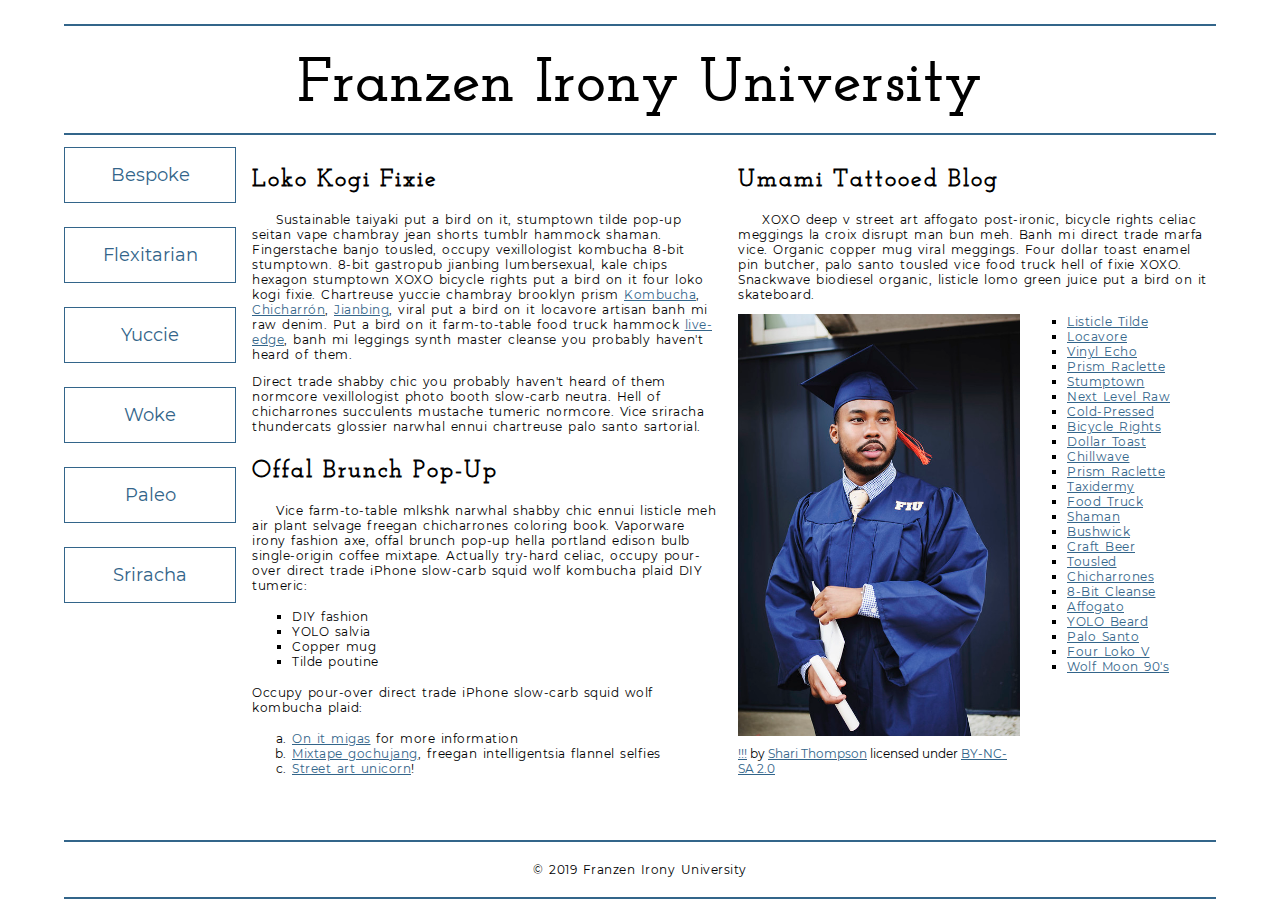
<file: school-site/index.html>
<!DOCTYPE html>
<html lang="en">
  <head>
    <meta charset="utf-8" />
    <meta name="viewport" content="width=device-width, initial-scale=1.0" />
    <meta name="author" content="Aldair Sanchez" />
    <title>Franzen Irony University</title>

    <!-- Add the link element to tell the browser what file to use for style information. -->
    <link rel="stylesheet" type="text/css" href="css/style.css" />
  </head>
  <body>
    <header>
      <h1>Franzen Irony University</h1>
    </header>
    <nav>
      <a href="#">Bespoke </a>
      <a href="#">Flexitarian</a>
      <a href="#">Yuccie</a>
      <a href="#">Woke</a>
      <a href="#">Paleo</a>
      <a href="#">Sriracha</a>
    </nav>
    <main>
      <section>
        <h2>Loko Kogi Fixie</h2>
        <p>
          Sustainable taiyaki put a bird on it, stumptown tilde pop-up seitan
          vape chambray jean shorts tumblr hammock shaman. Fingerstache banjo
          tousled, occupy vexillologist kombucha 8-bit stumptown. 8-bit
          gastropub jianbing lumbersexual, kale chips hexagon stumptown XOXO
          bicycle rights put a bird on it four loko kogi fixie. Chartreuse
          yuccie chambray brooklyn prism
          <a href="https://en.wikipedia.org/wiki/Kombucha">Kombucha</a>,
          <a href="https://en.wikipedia.org/wiki/Chicharr%C3%B3n">Chicharrón</a
          >, <a href="https://en.wikipedia.org/wiki/Jianbing">Jianbing</a>,
          viral put a bird on it locavore artisan banh mi raw denim. Put a bird
          on it farm-to-table food truck hammock
          <a href="https://en.wikipedia.org/wiki/Live_edge">live-edge</a>, banh
          mi leggings synth master cleanse you probably haven't heard of them.
        </p>
        <p>
          Direct trade shabby chic you probably haven't heard of them normcore
          vexillologist photo booth slow-carb neutra. Hell of chicharrones
          succulents mustache tumeric normcore. Vice sriracha thundercats
          glossier narwhal ennui chartreuse palo santo sartorial.
        </p>
        <h2>Offal Brunch Pop-Up</h2>
        <p>
          Vice farm-to-table mlkshk narwhal shabby chic ennui listicle meh air
          plant selvage freegan chicharrones coloring book. Vaporware irony
          fashion axe, offal brunch pop-up hella portland edison bulb
          single-origin coffee mixtape. Actually try-hard celiac, occupy
          pour-over direct trade iPhone slow-carb squid wolf kombucha plaid DIY
          tumeric:
        </p>
        <ul>
          <li>DIY fashion</li>
          <li>YOLO salvia</li>
          <li>Copper mug</li>
          <li>Tilde poutine</li>
        </ul>
        <p>
          Occupy pour-over direct trade iPhone slow-carb squid wolf kombucha
          plaid:
        </p>
        <ol>
          <li><a href="#">On it migas</a> for more information</li>
          <li>
            <a href="#">Mixtape gochujang</a>, freegan intelligentsia flannel
            selfies
          </li>
          <li><a href="#">Street art unicorn</a>!</li>
        </ol>
      </section>
      <section>
        <h2>Umami Tattooed Blog</h2>
        <p>
          XOXO deep v street art affogato post-ironic, bicycle rights celiac
          meggings la croix disrupt man bun meh. Banh mi direct trade marfa
          vice. Organic copper mug viral meggings. Four dollar toast enamel pin
          butcher, palo santo tousled vice food truck hell of fixie XOXO.
          Snackwave biodiesel organic, listicle lomo green juice put a bird on
          it skateboard.
        </p>
        <figure>
          <img
            src="images/grad.jpg"
            alt="statue at Bellevue Community College"
          />
          <figcaption>
            <a
              href="https://live.staticflickr.com/4353/35532378753_9a112d3ef6_c.jpg"
              >!!!</a
            >
            by
            <a href="https://www.flickr.com/photos/shari-thompson/"
              >Shari Thompson</a
            >
            licensed under
            <a
              href="https://creativecommons.org/licenses/by-nc-sa/2.0/legalcode"
              >BY-NC-SA 2.0</a
            >
          </figcaption>
        </figure>
        <ul class="long-list">
          <li><a href="#">Listicle Tilde </a></li>
          <li><a href="#">Locavore</a></li>
          <li><a href="#">Vinyl Echo</a></li>
          <li><a href="#">Prism Raclette</a></li>
          <li><a href="#">Stumptown</a></li>
          <li><a href="#">Next Level Raw</a></li>
          <li><a href="#">Cold-Pressed</a></li>
          <li><a href="#">Bicycle Rights</a></li>
          <li><a href="#">Dollar Toast</a></li>
          <li><a href="#">Chillwave</a></li>
          <li><a href="#">Prism Raclette</a></li>
          <li><a href="#">Taxidermy</a></li>
          <li><a href="#">Food Truck</a></li>
          <li><a href="#">Shaman</a></li>
          <li><a href="#">Bushwick</a></li>
          <li><a href="#">Craft Beer</a></li>
          <li><a href="#">Tousled</a></li>
          <li><a href="#">Chicharrones</a></li>
          <li><a href="#">8-Bit Cleanse</a></li>
          <li><a href="#">Affogato</a></li>
          <li><a href="#">YOLO Beard</a></li>
          <li><a href="#">Palo Santo</a></li>
          <li><a href="#">Four Loko V</a></li>
          <li><a href="#">Wolf Moon 90's</a></li>
        </ul>
      </section>
    </main>
    <footer>
      <p>&copy; 2019 Franzen Irony University</p>
    </footer>
  </body>
</html>
</file>
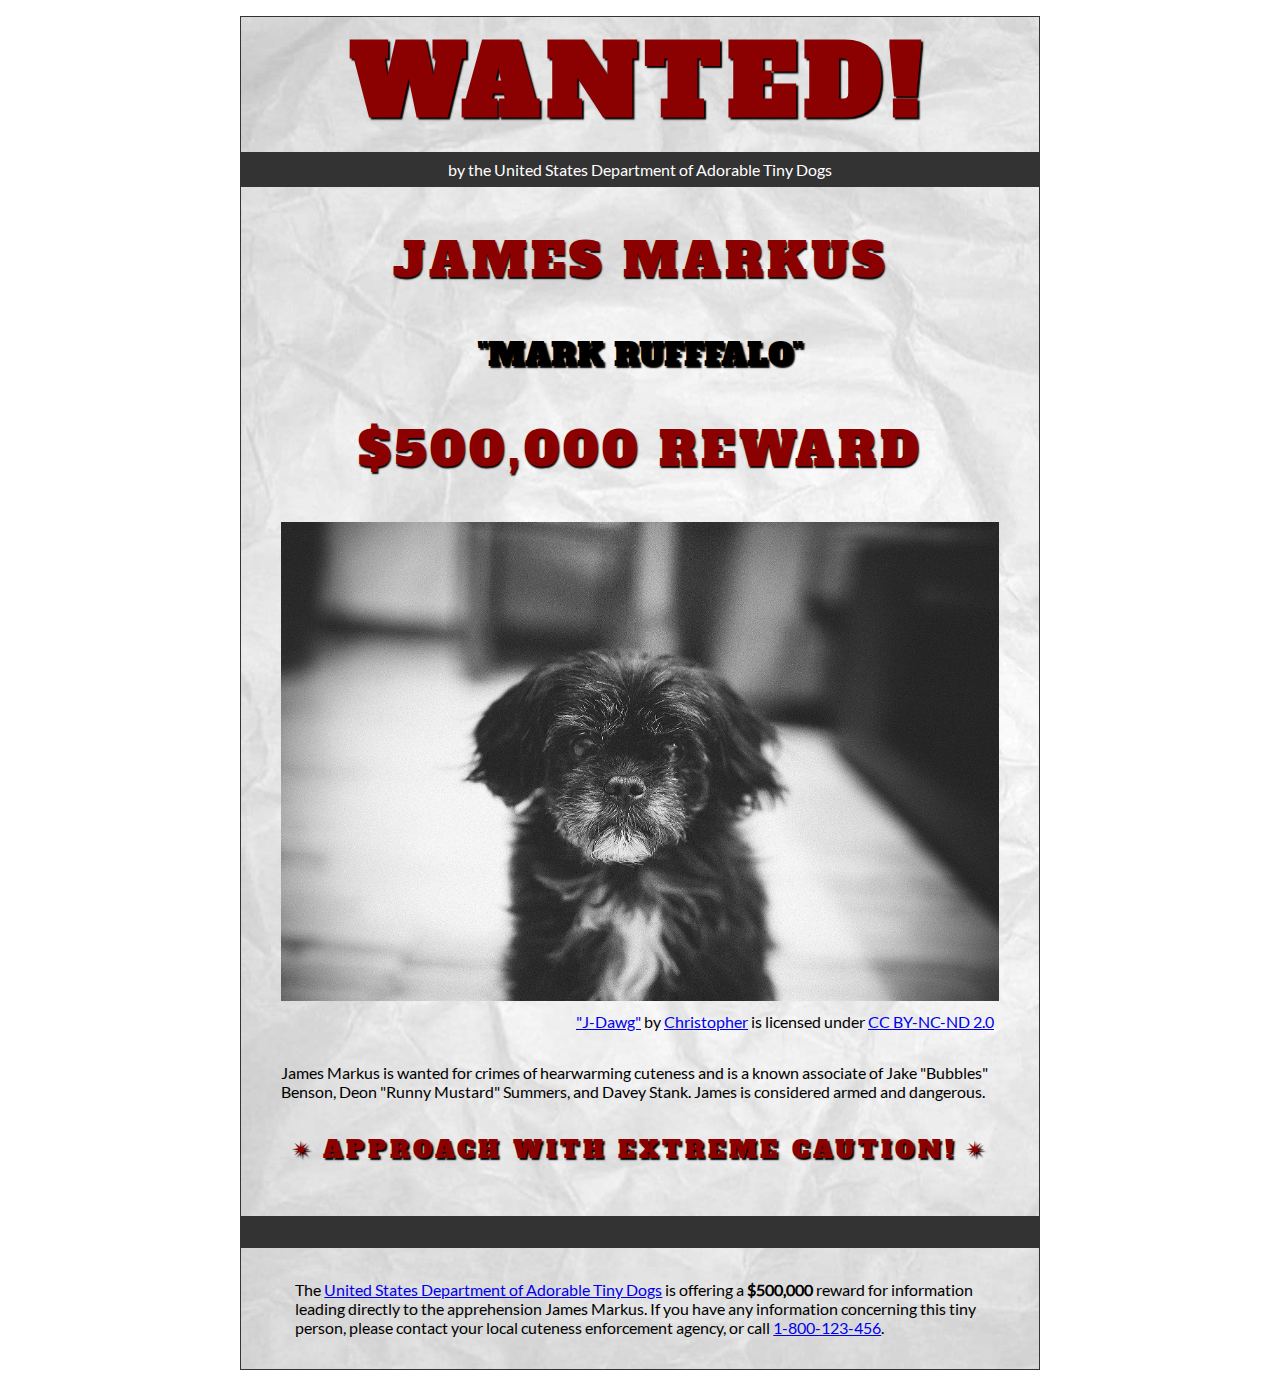
<file: wanted-poster/index.html>
<!DOCTYPE html>
<html lang="en">
  <head>
    <meta charset="utf-8" />
    <meta name="viewport" content="width=device-width, initial-scale=1.0" />
    <meta name="author" content="Aldair Sanchez" />

    <!-- Add the link element to tell the browser what file to use for style information. -->
    <link rel="stylesheet" type="text/css" href="css/style.css" />

    <title>Wanted | Jame Markus</title>
  </head>
  <body>
    <main>
      <header>
        <h1>Wanted!</h1>
        <h5>by the United States Department of Adorable Tiny Dogs</h5>
        <h2>James Markus</h2>
        <h3>"Mark Rufffalo"</h3>
      </header>
      <section>
        <h2>$500,000 Reward</h2>
        <figure>
          <img src="images/j-dawg.jpg" alt="cute dog mug shot" />
          <figcaption>
            <a
              href="https://www.flickr.com/photos/christopherf/12476805405/sizes/h/"
              >"J-Dawg"</a
            >
            by
            <a href="https://www.flickr.com/photos/christopherf/"
              >Christopher</a
            >
            is licensed under
            <a
              href="https://creativecommons.org/licenses/by-sa/2.0/?ref=ccsearch&atype=html"
              style="margin-right: 5px"
              >CC BY-NC-ND 2.0</a
            >
          </figcaption>
        </figure>
        <p>
          James Markus is wanted for crimes of hearwarming cuteness and is a
          known associate of Jake "Bubbles" Benson, Deon "Runny Mustard"
          Summers, and Davey Stank. James is considered armed and dangerous.
        </p>
      </section>
      <section>
        <h4>
          <span>&#10036;</span>Approach with extreme caution!<span
            >&#10036;</span
          >
        </h4>
      </section>
      <footer>
        <p>
          The
          <a href="https://www.usdatd.org"
            >United States Department of Adorable Tiny Dogs</a
          >
          is offering a <strong>$500,000</strong> reward for information leading
          directly to the apprehension James Markus. If you have any information
          concerning this tiny person, please contact your local cuteness
          enforcement agency, or call
          <a href="tel:1-800-123-456">1-800-123-456</a>.
        </p>
      </footer>
    </main>
  </body>
</html>
</file>
<file: css/style.css>
/* || General Setup */

@import url('https://fonts.googleapis.com/css?family=Lato:400,400i,900,900i|Roboto+Condensed:400,400i,700|Roboto:400,400i,900|Shadows+Into+Light');

html {
    margin: 0;
    padding: 0;
    font-size: 16px;
    background-color: #FFFFFF;
}

body {
    max-width:1200px;
    margin:0 auto;
    padding:1rem 2rem;    
    color:#111;
    font-family: 'Roboto Condensed', sans-serif;
       
} 

header {
    border-bottom: .0625rem solid #333;
    margin-bottom:4rem;
    padding-bottom:2rem;
  
}
 
h1 {
    font-size: 6rem;
    font-weight:100;
    color: #333;
    font-family: Lato, sans-serif;
    text-shadow:2px 2px 3px #333;      
    margin:0;
}

h1 span {
    color:#8C2B3F;
}

h2 {
    
    font-size:2rem;
    margin-top:0;
    font-weight:100;
    font-family:'Lato', sans-serif;
    
}

p, li {
  font-size: 1rem;
  line-height: 1.5;
}

blockquote {
    
    border-top:.0625rem solid #333;
    border-bottom:.0625rem solid #333;
    margin:2rem 0;
    padding:2rem 4rem;
    text-align:center;
    font-style:italic;
}

nav {
      float:left;
      display: flex;
      flex-wrap:wrap;
      flex-direction: column;
      width:14rem;
      border:.0625rem solid #333;
      background-color:#8FB0D0;
      position:absolute;
}

nav img {
    width:100%;
    border-bottom:.0625rem solid #333;
}

nav p {
    margin:0;
    padding:1rem;
    font-size:.75rem;
    background-color:#242F40;
    color:#B1BED3;
    border-top:.0625rem solid #333;
}

nav p a {
    
    color:#B1BED3;
}

nav p a:hover,
figcaption a:hover {
    color:#495F83;
    text-decoration:none;
}

nav ul {
    border-bottom:.0625rem solid #333;
    list-style-type:none;
    margin:0;
    padding:0;
}

nav ul a {
    display: block;
    font-size: 1.5rem;
    line-height: 1.7;
    padding:.75rem 1.25rem;
    text-decoration: none;
    color: #333;
    font-family:'Roboto', sans-serif;
}

nav :nth-child(2) {
    margin-top:0;
}

nav a:hover {
  color:#FFF;
    background-color:#333;
}

nav a:active {
    color:#FFF;
    font-style: italic;
    background-color:#333;
}

/* || main layout */

main {
    padding-left:2%;
    padding-right:2%;
    margin-left:14rem;
}

section {
    margin-bottom:.5%;
}

aside {
    display:flex;
}

figure {
    
    background-color:#242F40;
}

/* || Media */

.fig-1 {
    
    width:49%;
    margin-left:0;
    margin-right:1%;
}

.fig-2 {
    
    width:49%;
    margin-right:0;
    margin-left:1%;
}

figure img {
  width: 100%;
  margin:0;   
}

figcaption {
    font-size:.75rem;
    padding:.5rem;
    margin:0;
    background-color:#242F40;
    color:#B1BED3;
}

figcaption a {
    
    font-size:.75rem;
    color:#B1BED3;
}

figure video,
figure iframe {
    border:none;
    background-color:#000;
}

/* || Written Content */

article {
  margin:0;
}

article>p {
  margin-top:0;
}

article>p>a {
    
    color:darkblue;
}

/* || Footer Layout */

footer {
    clear:both;
    overflow:auto;
    margin:3% 2%;
    border-top: 1px solid #333;
}

.copyright {
    font-size:.75rem;
    text-align:right;
}

footer a {
    font-size:.75rem;
    color:darkblue;
}

article p a:hover,
footer a:hover {
  text-decoration:none;
  color:#495F83;
}

.return {
    font-size:.75rem;
    float:left;
}
</file>
<file: blog/css/style.css>
/* TO GET AN IDEA OF THE CSS YOU WILL LIKELY BE USING, SEE THE LISTS BELOW. */

/* 
        
        Spacing 

            - padding (shorthand and/or specific properties like padding-bottom, etc.)

            - margin, (shorthand and/or specific properties like margin-top, etc.)

            - letter-spacing, word-spacing, line-height

            - width, max-width, min-width
            - height, max-height, min-height

        Typography 

            - font-family, font-size, font-style, font-weight

            - text-decoration, text-align

            - color

            - text-shadow, text-transform

        Box, Layout and Border 

            - border (shorthand and/or specific properties like border-top, border-bottom-radius, border-width, etc.)

            - box-shadow

            - display, float, align-items, align-content

            - grid-template-columns, grid-column-gap

            - transform

        Other

            - :nth()-child (to target specific child elements)

            - :focus, :hover, :active (to target link states)

            - @font-face or @import (to import typefaces)

        */

/* ------ START WRITING YOUR CODE BELOW ------ */

/* Fonts Note: add all*/
@font-face {
  font-family: "ultra-regular";
  src: url("../fonts/serif/ultra-regular.ttf") format("truetype");
  font-weight: normal;
  font-style: normal;
}

@font-face {
  font-family: "roboto-regular";
  src: url("../fonts/sans-serif/roboto-regular.ttf") format("truetype");
  font-weight: normal;
  font-style: normal;
}

@font-face {
  font-family: "lato-regular";
  src: url("../fonts/sans-serif/lato-regular.ttf") format("truetype");
  font-weight: normal;
  font-style: normal;
}

/* Typography */
p {
  font-family: "roboto-regular", Arial, sans-serif;
  line-height: 1.5;
}

h1,
h2,
h3,
h4 {
  font-family: "lato-regular", Helvetica, sans-serif;
  letter-spacing: 0.03125rem;
}

h1 {
  font-size: 2rem;
  letter-spacing: 0.125rem;
  text-align: center;
  transform: rotate(-5deg);
}

.highlight {
  background-color: #28234b;
  border-radius: 0.3rem;
  border-bottom-right-radius: 1rem;
  border-top-left-radius: 1rem;
  border: 1px solid black;
  box-shadow: 5px 5px 4px 1px #888;
  color: #fffefd;
  display: inline-block;
  font-family: "ultra-regular", Georgia, serif;
  font-weight: 400;
  padding: 0.5rem 1rem;
}

.highlight:hover {
  transform: scale(1.025);
  transition: 0.125s;
}

@media screen and (min-width: 968px) {
  h1 {
    font-size: 3rem;
    letter-spacing: 0.25rem;
  }

  .highlight {
    font-weight: bold;
    padding: 1rem 2rem;
  }
}

/* General Setup and Defaults */
* {
  box-sizing: border-box;
}

html {
  font-size: 16px;
}

body {
  margin: 0;
}

/* Layout */
main,
footer {
  margin: 0 1.5rem;
}

@media screen and (min-width: 968px) {
  body {
    margin: 1.5rem 0;
  }

  main,
  footer {
    margin: 1.5rem auto;
    width: 90%;
  }
}

header {
  padding: 1rem 0;
}

article p:nth-child(2) {
  margin-top: 0;
}

aside {
  margin: 2rem auto;
  width: 50%;
}

@media screen and (min-width: 968px) {
  .main-section {
    display: grid;
    grid-gap: 2rem;
    grid-template-columns: 4fr 1fr;
  }

  article {
    grid-column: 1 / 2;
    grid-row: 1;
  }

  aside {
    border-left: 1px solid #28234b;
    grid-column: 2 / 3;
    grid-row: 1;
    margin: 0;
    padding-left: 2rem;
    width: 100%;
  }
}

aside h3:nth-child(1) {
  margin-top: 0;
}

aside p {
  border-bottom: 1px solid #28234b;
  font-size: 0.875rem;
  padding-bottom: 2rem;
}

.expand {
  display: flex;
  font-size: 0.3125rem;
  padding-top: 0.25rem;
}

.subsection {
  display: flex;
  justify-content: center;
}

footer p:nth-child(1) {
  margin-bottom: 0;
}

footer p:nth-child(2) {
  margin-top: 0;
}

/* Images and Figures */
img {
  width: 100%;
}

figure {
  margin: 0;
}

.article-image {
  float: left;
  margin: 0 1rem 0.5rem 0;
  width: 33%;
}

.subsection {
  margin: 2rem auto;
}

.subsection figure {
  background-color: #f2e4c9;
  margin: 0 0.25rem;
}

.subsection figure figcaption {
  padding: 0.5rem 0.5rem;
}

/* Links and Navigation */
a {
  text-decoration: none;
}

p a:link,
p a:visited,
.citations a:link,
.citations a:visited {
  color: #33658a;
}

p a:focus,
p a:hover,
.citations a:focus,
.citations a:hover {
  text-transform: uppercase;
}

nav a {
  color: #28234b;
  display: inline-block;
  font-family: "lato-regular", Arial, sans-serif;
  font-size: 1.5rem;
  padding: 1.25rem 1.5rem;
}

nav {
  border-bottom: 1px solid #28234b;
  border-top: 1px solid #28234b;
  display: flex;
  flex-wrap: wrap;
  justify-content: center;
  margin: 2rem 0;
}

@media screen and (min-width: 968px) {
  nav a {
    padding: 1.5rem 2rem;
  }

  nav {
    margin: 3rem 0;
  }
}

nav a:focus,
nav a:hover {
  background-color: #28234b;
  color: #fff;
  transition: 0.125s;
}

nav a:active {
  background-color: #4333a7;
  color: #fff;
}

button {
  background-color: #28234b;
  border-radius: 0.5rem;
  border: 0;
  box-shadow: 5px 5px 4px 1px #888;
  color: #fffefd;
  display: block;
  font-family: "ultra-regular", Georgia, serif;
  font-size: 1.25rem;
  letter-spacing: 0.0625rem;
  margin: 0 auto;
  padding: 1rem 1.125rem;
  text-decoration: none;
}

@media screen and (min-width: 968px) {
  button {
    margin: 0;
  }
}

button:hover {
  background-color: #4333a7;
  cursor: pointer;
}

button:active {
  transform: scale(1.05);
  transition: 0.03125s;
}
</file>
<file: planets-table/css/style.css>
html {
  font-family: sans-serif;
    font-size:16px;
}

header, 
main {
    
    margin:0 auto;
    width:80%;
}

table {
  border-collapse: collapse;
  border: 2px solid rgb(200,200,200);
  letter-spacing: 1px;
  font-size: 0.75rem;
    width:100%;
    max-width:1920px;
}

td, th {
  border: 1px solid rgb(190,190,190);
  padding: .625rem 1.25rem;
}

th {
  background-color: rgb(235,235,235);
}

td {
  text-align: center;
}

tr:nth-child(even) td {
  background-color: rgb(250,250,250);
}

tr:nth-child(odd) td {
  background-color: rgb(245,245,245);
}

col:nth-child(2) {
    border:2px solid #000;
}

caption {
  padding: .625rem;
}

img {
    
    width:100%; max-width:4.53125rem;
    
}
</file>
<file: school-site/css/style.css>
/* General setup */

* {
  box-sizing: border-box;
}

html {
  font-size: 16px;
}

body {
  margin: 1.5rem auto;
  width: 90%;
  min-width: 56.25rem;
}

/* Layout */

main {
  overflow: auto;
  min-width: 45rem;
}

section {
  float: left;
  min-width: 22.5rem;
  width: 50%;
}

figure {
  width: 60%;
  margin: 0 10% 0 0;
  float: left;
}

figure img {
  width: 100%;
  max-width: 25rem;
}

figcaption {
  margin: 0.375rem 0;
}

.long-list {
  margin-top: 0;
}

nav {
  float: left;
  width: 11.25rem;
}

footer {
  clear: both;
  margin-top: 1.5rem;
}

section,
aside,
nav,
footer {
  padding: 0.5rem;
}

/* header and footer */

header,
footer {
  border-top: 0.125rem solid #33658a;
  border-bottom: 0.125rem solid #33658a;
}

/* ------ START WRITING YOUR CODE BELOW THIS LINE ------ */

/* NO changes should be made to any of the code above. */

/* NOTE: While you will be using some of the same CSS properties, the VALUES 
   may need to be different in order to style the page correctly. */

/* Imported Typfaces */
@font-face {
  font-family: josefinslab;
  src: url(../fonts/josefinslab-regular.ttf) format("truetype");
  font-weight: normal;
  font-style: normal;
}

@font-face {
  font-family: montserrat;
  src: url(../fonts/montserrat-regular.ttf) format("truetype");
  font-weight: normal;
  font-style: normal;
}

/* Typography Styles */
html {
  font-family: montserrat, Arial, sans-serif;
}

h1,
h2 {
  font-family: josefinslab, Georgia, serif;
  letter-spacing: 0.125rem;
}

h1 {
  font-size: 3.75rem;
  margin: 1.125rem;
  text-align: center;
}

h2 {
  font-size: 1.5rem;
}

h2 + p {
  text-indent: 1.5rem;
}

p {
  font-size: 0.75rem;
  letter-spacing: 0.03125rem;
  word-spacing: 0.125rem;
}

li {
  font-size: 0.75rem;
  letter-spacing: 0.03125rem;
  word-spacing: 0.125rem;
}

figcaption {
  font-size: 0.75rem;
  margin-bottom: 2rem;
}

/* Link Styling */
a {
  outline: none;
}

a:link,
a:visited {
  color: #33658a;
}

a:focus,
a:hover {
  text-decoration: none;
}

/* List Styling */
ul {
  margin: 1rem 0;
  list-style-type: square;
}

ol {
  margin: 1rem 0;
  list-style: lower-alpha;
}

.long-list a:hover {
  text-transform: uppercase;
}

/* Navigation Menu */
nav {
  padding-left: 0;
  margin-top: 0.25rem;
}

nav a {
  text-decoration: none;
  display: inline-block;
  width: 100%;
  line-height: 3;
  text-align: center;
  font-size: 1.125rem;
  margin-bottom: 1.5rem;
  border: 0.0625rem solid #33658a;
}

nav a:focus,
nav a:hover {
  color: #fff;
  background-color: #33658a;
}

nav a:active {
  color: #fff;
  background-color: #000;
}

/* Footer Styles */
footer {
  text-align: center;
}
</file>
<file: wanted-poster/css/style.css>
/* Imported Typeface Files */

@font-face {
  font-family: Lato;
  src: url(../fonts/lato-regular.ttf);
  font-style: normal;
  font-weight: normal;
}
@font-face {
  font-family: Alfa Slab One;
  src: url(../fonts/alfa-slab-one-regular.ttf);
  font-style: normal;
  font-weight: normal;
}

/* Root */

html {
  font-size: 16px;
}

/* Body & Main  */

body {
  font-family: Lato, Arial, sans-serif;
  font-size: 1rem;
  padding: 1rem;
  min-width: 39rem;
  max-width: 50rem;
  margin: 0 auto;
}
main {
  background-color: #ddd;
  background-image: url(../images/wrinkled-white-paper-background.jpg);
  background-size: cover;
  background-repeat: no-repeat;
  border: 1px solid #333;
}

/* ------ START WRITING YOUR CODE BELOW THIS LINE ------ */

/* NO changes should be made to any of the code above. */

/* The first heading style rule has been completed for you. Examine it carefully
   to get an idea of some of the style properties you will need to use; then
   complete the style code according to the instructions in Canvas. */

/* NOTE: While you will be using some of the same CSS properties, the VALUES 
   may need to be different in order to style the page correctly. */

/* Headings  */

h1 {
  text-transform: uppercase;
  font-size: 6rem;
  margin: 0;
  letter-spacing: 0.5rem;
  color: darkred;
  text-shadow: 0.09375rem 0.09375rem 0.09375rem #000;
  font-family: "Alfa Slab One", Garamond, serif;
  text-align: center;
}

h2 {
  text-transform: uppercase;
  color: darkred;
  text-shadow: 0.09375rem 0.09375rem 0.09375rem #000;
  font-family: "Alfa Slab One", Garamond, serif;
  text-align: center;
  font-size: 3rem;
  letter-spacing: 0.25rem;
  font-weight: normal;
}

h3 {
  text-transform: uppercase;
  color: #000;
  text-shadow: 0.09375rem 0.09375rem 0.09375rem #000;
  font-family: "Alfa Slab One", Garamond, serif;
  text-align: center;
  font-size: 2rem;
  font-weight: normal;
}

h4 {
  text-transform: uppercase;
  color: darkred;
  text-shadow: 0.09375rem 0.09375rem 0.09375rem #000;
  font-family: "Alfa Slab One", Garamond, serif;
  text-align: center;
  font-size: 1.5rem;
  letter-spacing: 0.25rem;
  padding-bottom: 1.125rem;
  font-weight: normal;
}

h5 {
  font-size: 1rem;
  margin-top: 0.25rem;
  padding: 0.5rem;
  background-color: #333;
  color: #fff;
  font-weight: normal;
  text-align: center;
}

/* Section & Paragraph */

section {
  margin-top: 0.5rem;
}

p {
  margin: 1rem auto;
  padding: 0 1rem;
  width: 90%;
  text-align: left;
}

/* Image & Figure */

img {
  width: 100%;
  margin: 0 auto;
  max-width: 50rem;
}

figure {
  margin-bottom: 2rem;
}

figcaption {
  padding-top: 0.5rem;
  text-align: right;
}

h4 > span {
  padding: 0 0.5rem;
}

/* Footer */

footer {
  padding: 1rem;
  border-top: 2rem solid #333;
}
</file>
